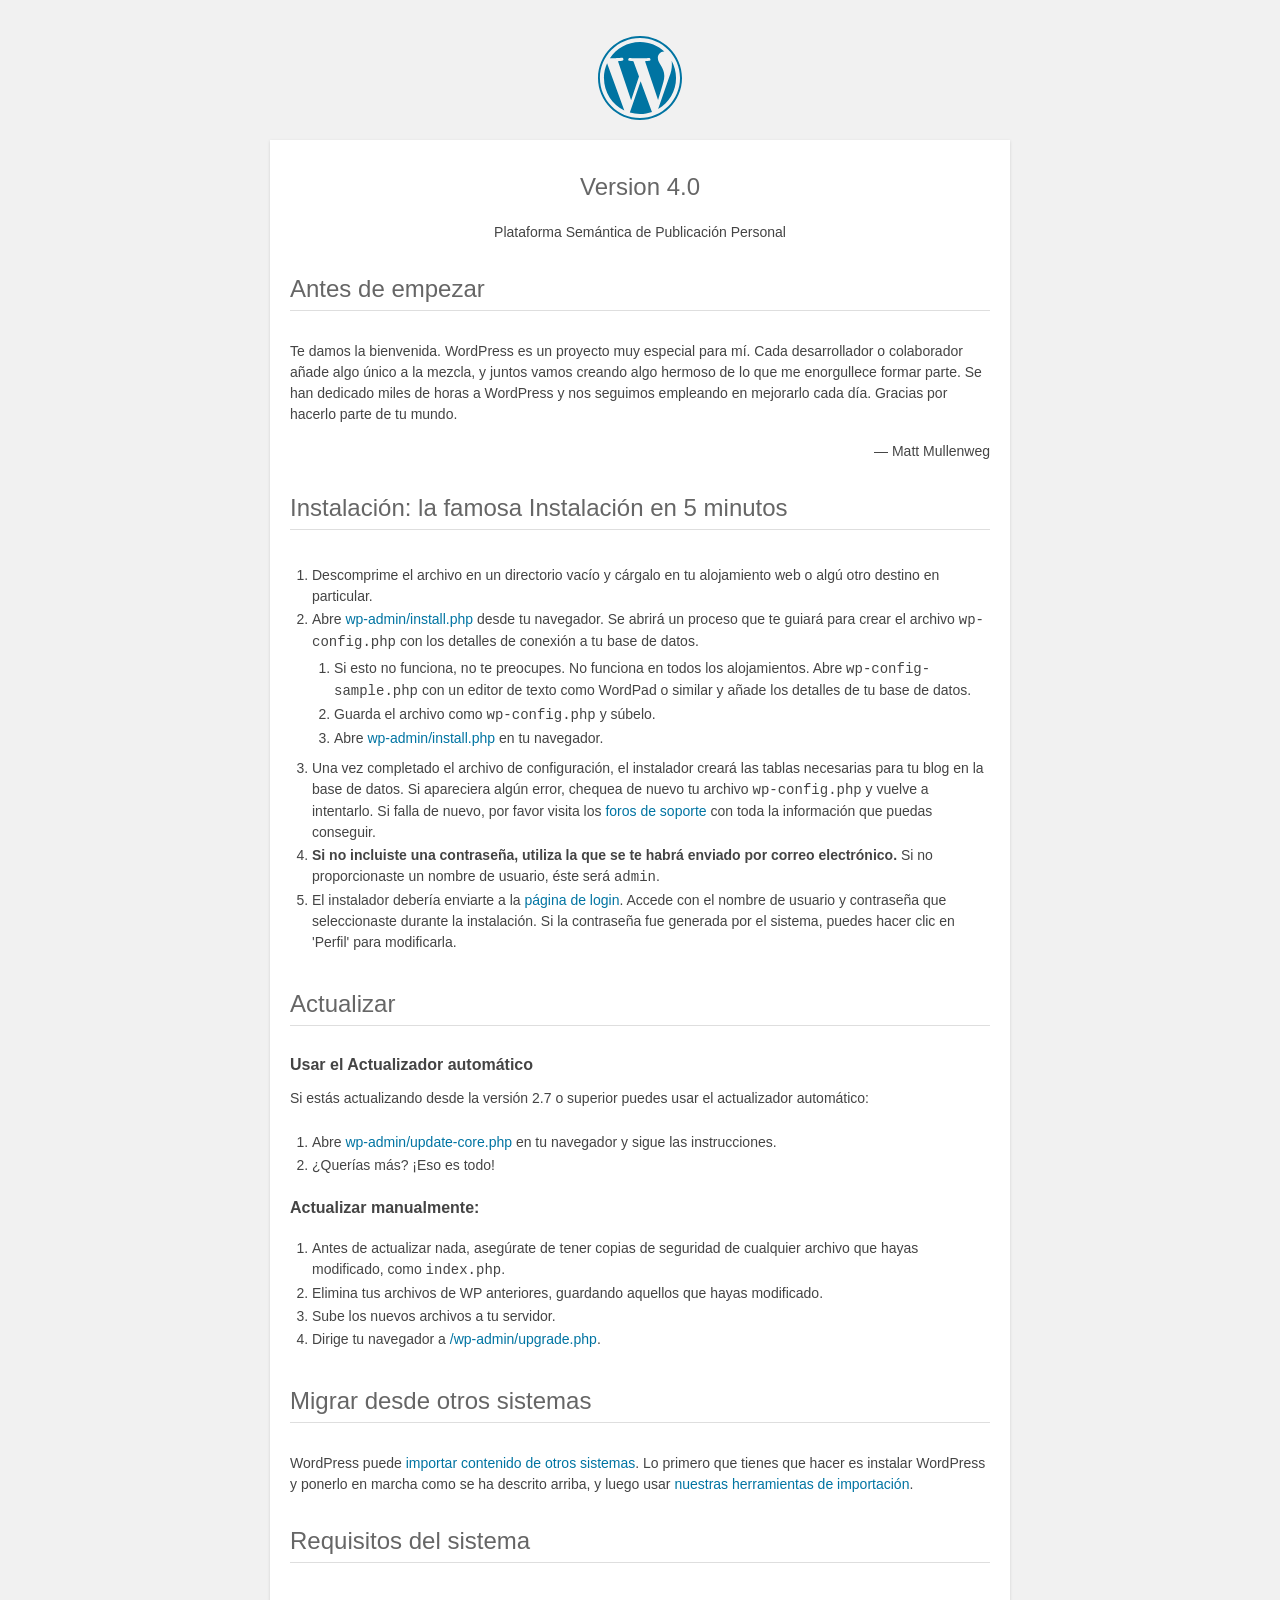
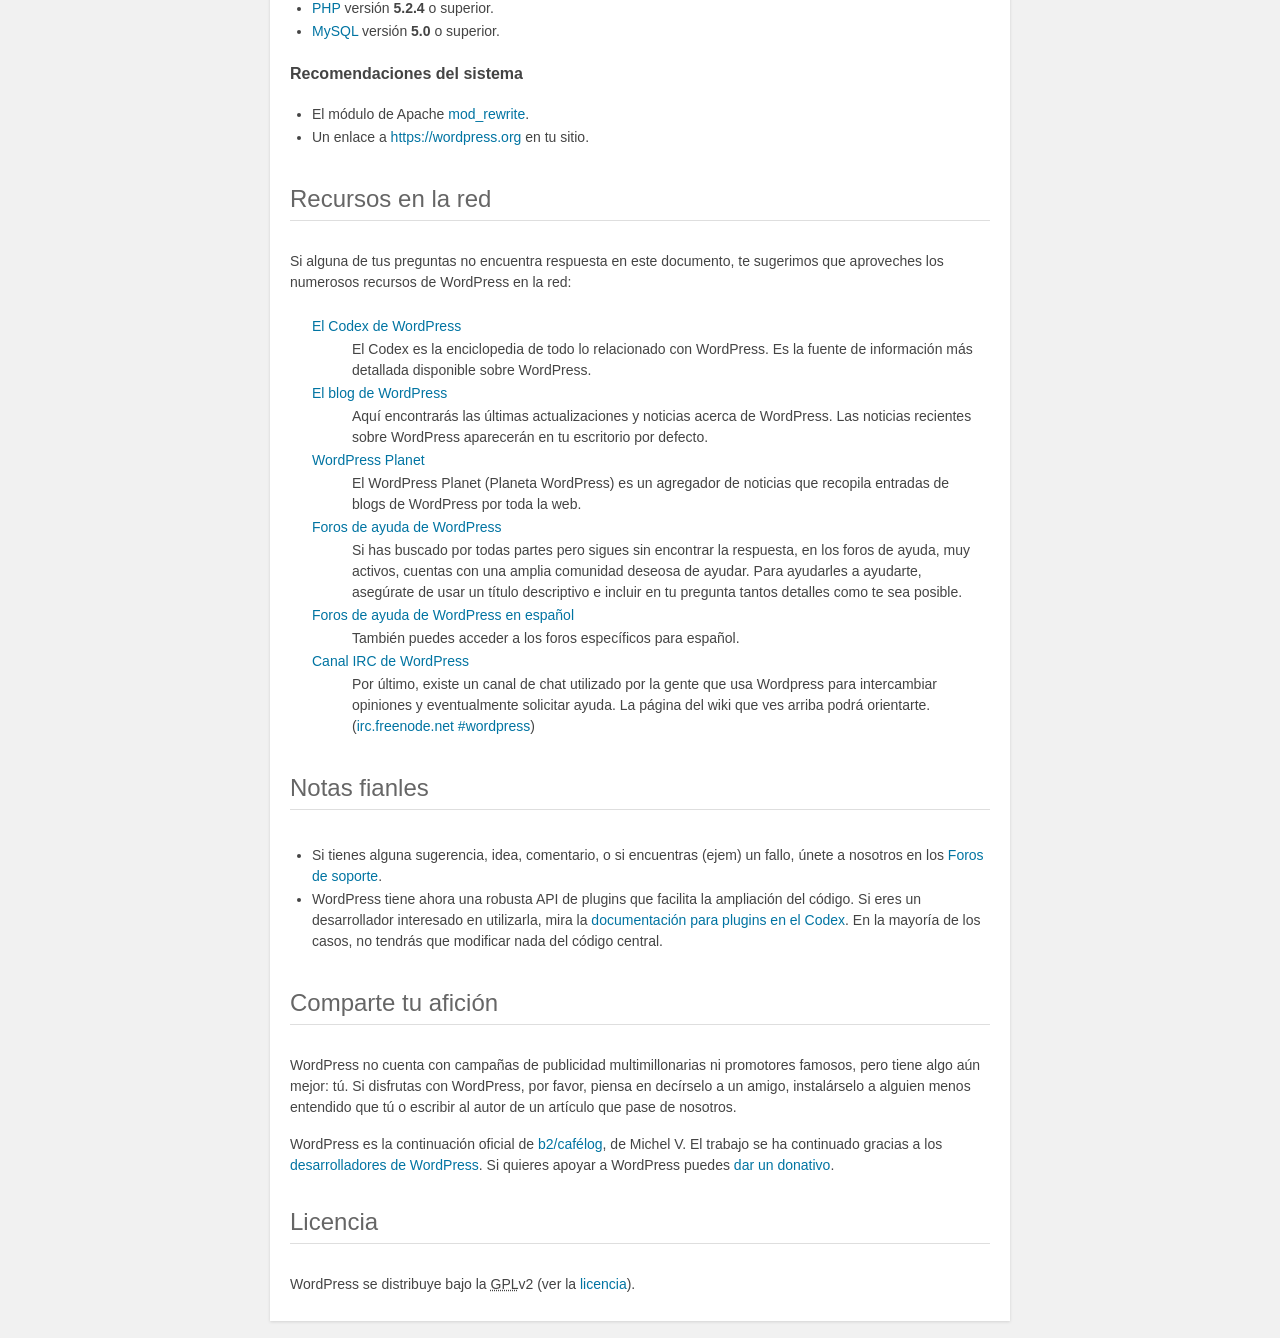
<file: readme.html>
<!DOCTYPE html>
<html>
<head>
    <meta name="viewport" content="width=device-width" /> 
	<meta http-equiv="Content-Type" content="text/html; charset=utf-8" />
	<title>WordPress &#8250; Léeme</title>
	<link rel="stylesheet" href="wp-admin/css/install.css?ver=20100228" type="text/css" />
</head>
<body>
<h1 id="logo">
	<a href="http://wordpress.org/"><img alt="WordPress" src="wp-admin/images/wordpress-logo.png" /></a>
	<br /> Version 4.0
</h1>
<p style="text-align: center">Plataforma Semántica de Publicación Personal</p>

<h1>Antes de empezar</h1>
<p>Te damos la bienvenida. WordPress es un proyecto muy especial para mí. Cada desarrollador o colaborador a&ntilde;ade algo único a la mezcla, y juntos vamos creando algo hermoso de lo que me enorgullece formar parte. Se han dedicado miles de horas a WordPress y nos seguimos empleando en mejorarlo cada día. Gracias por hacerlo parte de tu mundo.</p>
<p style="text-align: right">&#8212; Matt Mullenweg</p>

<h1>Instalación: la famosa Instalación en 5 minutos</h1>
<ol>
	<li>Descomprime el archivo en un directorio vac&iacute;o y c&aacute;rgalo en tu alojamiento web o alg&uacute; otro destino en particular.</li>
	<li>Abre <span class="file"><a href="wp-admin/install.php">wp-admin/install.php</a></span> desde tu navegador. Se abrirá un proceso que te guiará para crear el archivo <code>wp-config.php</code> con los detalles de conexión a tu base de datos.
		<ol>
			<li>Si esto no funciona, no te preocupes. No funciona en todos los alojamientos. Abre <code>wp-config-sample.php</code> con un editor de texto como WordPad o similar y añade los detalles de tu base de datos.</li>
			<li>Guarda el archivo como <code>wp-config.php</code> y súbelo.</li>
			<li>Abre <span class="file"><a href="wp-admin/install.php">wp-admin/install.php</a></span> en tu navegador.</li>
		</ol>
	</li>
	<li>Una vez completado el archivo de configuración, el instalador creará las tablas necesarias para tu blog en la base de datos. Si apareciera algún error, chequea de nuevo tu archivo <code>wp-config.php</code> y vuelve a intentarlo. Si falla de nuevo, por favor visita los <a href="http://es.forums.wordpress.org/" title="Foros de soporte WordPress.org">foros de soporte</a> con toda la información que puedas conseguir.</li>
	<li><strong>Si no incluiste una contraseña, utiliza la que se te habrá enviado por correo electrónico.</strong> Si no proporcionaste un nombre de usuario, éste será <code>admin</code>.</li>
	<li>El instalador debería enviarte a la <a href="wp-login.php">página de login</a>. Accede con el nombre de usuario y contraseña que seleccionaste durante la instalación. Si la contraseña fue generada por el sistema, puedes hacer clic en 'Perfil' para modificarla.</li>
</ol>

<h1>Actualizar</h1>
<h2>Usar el Actualizador automático</h2>
<p>Si estás actualizando desde la versión 2.7 o superior puedes usar el actualizador automático:</p>
<ol>
	<li>Abre <span class="file"><a href="wp-admin/update-core.php">wp-admin/update-core.php</a></span> en tu navegador y sigue las instrucciones.</li>
	<li>¿Querías más? ¡Eso es todo!</li>
</ol>

<h2>Actualizar manualmente:</h2>
<ol>
    <li>Antes de actualizar nada, asegúrate de tener copias de seguridad de cualquier archivo que hayas modificado, como <code>index.php</code>.</li>
	<li>Elimina tus archivos de WP anteriores, guardando aquellos que hayas modificado.</li>
	<li>Sube los nuevos archivos a tu servidor.</li>
	<li>Dirige tu navegador a <span class="file"><a href="wp-admin/upgrade.php">/wp-admin/upgrade.php</a></span>.</li>
	</ol>

<h1>Migrar desde otros sistemas</h1>
<p>WordPress puede <a href="http://codex.wordpress.org/Importing_Content">importar contenido de otros sistemas</a>. Lo primero que tienes que hacer es instalar WordPress y ponerlo en marcha como se ha descrito arriba, y luego usar <a href="wp-admin/import.php" title="Importar a WordPress">nuestras herramientas de importación</a>.</p>

<h1>Requisitos del sistema</h1>
<ul>
	<li><a href="http://php.net/">PHP</a> versión <strong>5.2.4</strong> o superior.</li>
	<li><a href="http://www.mysql.com/">MySQL</a> versión <strong>5.0</strong> o superior.</li>
</ul>

<h2>Recomendaciones del sistema</h2>
<ul>
	<li>El módulo de Apache <a href="http://httpd.apache.org/docs/2.2/mod/mod_rewrite.html">mod_rewrite</a>.</li>
	<li>Un enlace a <a href="https://wordpress.org/">https://wordpress.org</a> en tu sitio.</li>
</ul>

<h1>Recursos en la red</h1>
<p>Si alguna de tus preguntas no encuentra respuesta en este documento, te sugerimos que aproveches los numerosos recursos de WordPress en la red:</p>
<dl>
	<dt><a href="http://codex.wordpress.org/">El Codex de WordPress </a></dt>
	<dd>El Codex es la enciclopedia de todo lo relacionado con WordPress. Es la fuente de información más detallada disponible sobre WordPress. </dd>
	<dt><a href="http://wordpress.org/news/">El blog de WordPress</a></dt>
		<dd>Aquí encontrarás las últimas actualizaciones y noticias acerca de WordPress. Las noticias recientes sobre WordPress aparecerán en tu escritorio por defecto.</dd>
	<dt><a href="http://planet.wordpress.org/">WordPress Planet </a></dt>
	<dd>El WordPress Planet (Planeta WordPress) es un agregador de noticias que recopila entradas de blogs de WordPress por toda la web. </dd>
	<dt><a href="https://wordpress.org/support/">Foros de ayuda de WordPress</a></dt>
	<dd>Si has buscado por todas partes pero sigues sin encontrar la respuesta, en los foros de ayuda, muy activos, cuentas con una amplia comunidad deseosa de ayudar. Para ayudarles a ayudarte, asegúrate de usar un título descriptivo e incluir en tu pregunta tantos detalles como te sea posible. </dd>
	<dt><a href="http://es.forums.wordpress.org/">Foros de ayuda de WordPress en español</a></dt>
	<dd>También puedes acceder a los foros específicos para español. </dd>
	<dt><a href="http://codex.wordpress.org/IRC">Canal IRC de WordPress</a></dt>
	<dd>Por último, existe un canal de chat utilizado por la gente que usa Wordpress para intercambiar opiniones y eventualmente solicitar ayuda. La página del wiki que ves arriba podrá orientarte. (<a href="irc://irc.freenode.net/wordpress">irc.freenode.net #wordpress</a>)</dd>
</dl>

<h1>Notas fianles</h1>
<ul>
	<li>Si tienes alguna sugerencia, idea, comentario, o si encuentras (ejem) un fallo, únete a nosotros en los <a href="http://es.forums.wordpress.org/">Foros de soporte</a>.</li>
	<li>WordPress tiene ahora una robusta API de plugins que facilita la ampliación del código. Si eres un desarrollador interesado en utilizarla, mira la <a href="http://codex.wordpress.org/Plugin_API">documentación para plugins en el Codex</a>. En la mayoría de los casos, no tendrás que modificar nada del código central.</li>
</ul>

<h1>Comparte tu afición</h1>
<p>WordPress no cuenta con campañas de publicidad multimillonarias ni promotores famosos, pero tiene algo aún mejor: tú. Si disfrutas con WordPress, por favor, piensa en decírselo a un amigo, instalárselo a alguien menos entendido que tú o escribir al autor de un artículo que pase de nosotros.</p>

<p>WordPress es la continuación oficial de <a href="http://cafelog.com/">b2/caf&#233;log</a>, de Michel V. El trabajo se ha continuado gracias a los <a href="http://wordpress.org/about/">desarrolladores de WordPress</a>. Si quieres apoyar a WordPress puedes <a href="http://wordpress.org/donate/" title="Donaciones a WordPress">dar un donativo</a>.</p>

<h1>Licencia</h1>
<p>WordPress se distribuye bajo la <abbr title="Licencia Pública de GNU">GPL</abbr>v2 (ver la <a href="licencia.txt">licencia</a>).</p>


</body>
</html>
</file>
<file: wp-admin/css/install.css>
html {
	background: #f1f1f1;
	margin: 0 20px;
}

body {
	background: #fff;
	color: #444;
	font-family: "Open Sans", sans-serif;
	margin: 140px auto 25px;
	padding: 20px 20px 10px 20px;
	max-width: 700px;
	-webkit-font-smoothing: subpixel-antialiased;
	-webkit-box-shadow: 0 1px 3px rgba(0,0,0,0.13);
	box-shadow: 0 1px 3px rgba(0,0,0,0.13);
}

a {
	color: #0074a2;
	text-decoration: none;
}

a:hover {
	color: #2ea2cc;
}

h1 {
	border-bottom: 1px solid #dedede;
	clear: both;
	color: #666;
	font-size: 24px;
	margin: 30px 0;
	padding: 0;
	padding-bottom: 7px;
	font-weight: normal;
}

h2 {
	font-size: 16px;
}

p, li, dd, dt {
	padding-bottom: 2px;
	font-size: 14px;
	line-height: 1.5;
}

code, .code {
	font-family: Consolas, Monaco, monospace;
}

ul, ol, dl {
	padding: 5px 5px 5px 22px;
}

a img {
	border:0
}
abbr {
	border: 0;
	font-variant: normal;
}

label {
	cursor: pointer;
}

#logo {
	margin: 6px 0 14px 0;
	border-bottom: none;
	text-align:center
}
#logo a {
	background-image: url(../images/w-logo-blue.png?ver=20131202);
	background-image: none, url(../images/wordpress-logo.svg?ver=20131107);
	-webkit-background-size: 84px;
	background-size: 84px;
	background-position: center top;
	background-repeat: no-repeat;
	color: #999;
	height: 84px;
	font-size: 20px;
	font-weight: normal;
	line-height: 1.3em;
	margin: -130px auto 25px;
	padding: 0;
	text-decoration: none;
	width: 84px;
	text-indent: -9999px;
	outline: none;
	overflow: hidden;
	display: block;
}
.step {
	margin: 20px 0 15px;
}
.step, th {
	text-align: left;
	padding: 0;
}
.language-chooser.wp-core-ui .step .button.button-large {
	height: 36px;
	vertical-align: middle;
	font-size: 14px;
}
textarea {
	border: 1px solid #dfdfdf;
	font-family: "Open Sans", sans-serif;
	width: 100%;
	-webkit-box-sizing: border-box;
	-moz-box-sizing: border-box;
	box-sizing: border-box;
}

.form-table {
	border-collapse: collapse;
	margin-top: 1em;
	width: 100%;
}

.form-table td {
	margin-bottom: 9px;
	padding: 10px 20px 10px 0;
	border-bottom: 8px solid #fff;
	font-size: 14px;
	vertical-align: top
}

.form-table th {
	font-size: 14px;
	text-align: left;
	padding: 16px 20px 10px 0;
	width: 140px;
	vertical-align: top;
}

.form-table code {
	line-height: 18px;
	font-size: 14px;
}

.form-table p {
	margin: 4px 0 0 0;
	font-size: 11px;
}

.form-table input {
	line-height: 20px;
	font-size: 15px;
	padding: 3px 5px;
	border: 1px solid #ddd;
	-webkit-box-shadow: inset 0 1px 2px rgba(0,0,0,0.07);
	box-shadow: inset 0 1px 2px rgba(0,0,0,0.07);
}

input,
submit {
	font-family: "Open Sans", sans-serif;
}

.form-table input[type=text],
.form-table input[type=email],
.form-table input[type=url],
.form-table input[type=password] {
	width: 206px;
}

.form-table th p {
	font-weight: normal;
}

.form-table.install-success td {
	vertical-align: middle;
	padding: 16px 20px 10px 0;
}

.form-table.install-success td p {
	margin: 0;
	font-size: 14px;
}

.form-table.install-success td code {
	margin: 0;
	font-size: 18px;
}

#error-page {
	margin-top: 50px;
}

#error-page p {
	font-size: 14px;
	line-height: 18px;
	margin: 25px 0 20px;
}

#error-page code, .code {
	font-family: Consolas, Monaco, monospace;
}

#pass-strength-result {
	background-color: #eee;
	border-color: #ddd !important;
	border-style: solid;
	border-width: 1px;
	margin: 5px 5px 5px 0;
	padding: 5px;
	text-align: center;
	width: 200px;
	display: none;
}

#pass-strength-result.bad {
	background-color: #ffb78c;
	border-color: #ff853c !important;
}

#pass-strength-result.good {
	background-color: #ffec8b;
	border-color: #ffcc00 !important;
}

#pass-strength-result.short {
	background-color: #ffa0a0;
	border-color: #f04040 !important;
}

#pass-strength-result.strong {
	background-color: #c3ff88;
	border-color: #8dff1c !important;
}

.message {
	border: 1px solid #c00;
	padding: 0.5em 0.7em;
	margin: 5px 0 15px;
	background-color: #ffebe8;
}

/* @noflip */
#dbname,
#uname,
#pwd,
#dbhost,
#prefix,
#user_login,
#admin_email,
#pass1,
#pass2 {
	direction: ltr;
}


/* localization */
body.rtl,
.rtl textarea,
.rtl input,
.rtl submit {
	font-family: Tahoma, sans-serif;
}

:lang(he-il) body.rtl,
:lang(he-il) .rtl textarea,
:lang(he-il) .rtl input,
:lang(he-il) .rtl submit {
	font-family: Arial, sans-serif;
}

@media only screen and (max-width: 799px) {
	body {
		margin-top: 115px;
	}
	#logo a {
		margin: -125px auto 30px;
	}
}

@media screen and ( max-width: 782px ) {

	.form-table {
		margin-top: 0;
	}

	.form-table th,
	.form-table td {
		display: block;
		width: auto;
		vertical-align: middle;
	}

	.form-table th {
		padding: 20px 0 0;
	}

	.form-table td {
		padding: 5px 0;
		border: 0;
		margin: 0;
	}

	textarea,
	input {
		font-size: 16px;
	}

	.form-table td input[type="text"],
	.form-table td input[type="email"],
	.form-table td input[type="url"],
	.form-table td input[type="password"],
	.form-table td select,
	.form-table td textarea,
	.form-table span.description {
		width: 100%;
		font-size: 16px;
		line-height: 1.5;
		padding: 7px 10px;
		display: block;
		max-width: none;
		-webkit-box-sizing: border-box;
		-moz-box-sizing: border-box;
		box-sizing: border-box;
	}

}

body.language-chooser {
	max-width: 300px;
}

.language-chooser select {
	padding: 8px;
	width: 100%;
	display: block;
	border: 1px solid #ddd;
	background-color: #fff;
	color: #333;
	font-size: 16px;
	font-family: Arial, sans-serif;
	font-weight: normal;
}

.language-chooser p {
	text-align: right;
}

.screen-reader-input,
.screen-reader-text {
	position: absolute;
	margin: -1px;
	padding: 0;
	height: 1px;
	width: 1px;
	overflow: hidden;
	clip: rect(0 0 0 0);
	border: 0;
}

.spinner {
	background: url(../images/spinner.gif) no-repeat;
	-webkit-background-size: 20px 20px;
	background-size: 20px 20px;
	visibility: hidden;
	opacity: 0.7;
	filter: alpha(opacity=70);
	width: 20px;
	height: 20px;
	margin: 2px 5px 0;
}

.step .spinner {
	display: inline-block;
	margin-top: 8px;
	margin-right: 15px;
	vertical-align: top;
}

/**
 * HiDPI Displays
 */
@media print,
  (-o-min-device-pixel-ratio: 5/4),
  (-webkit-min-device-pixel-ratio: 1.25),
  (min-resolution: 120dpi) {

	.spinner {
		background-image: url(../images/spinner-2x.gif);
	}

}
</file>
